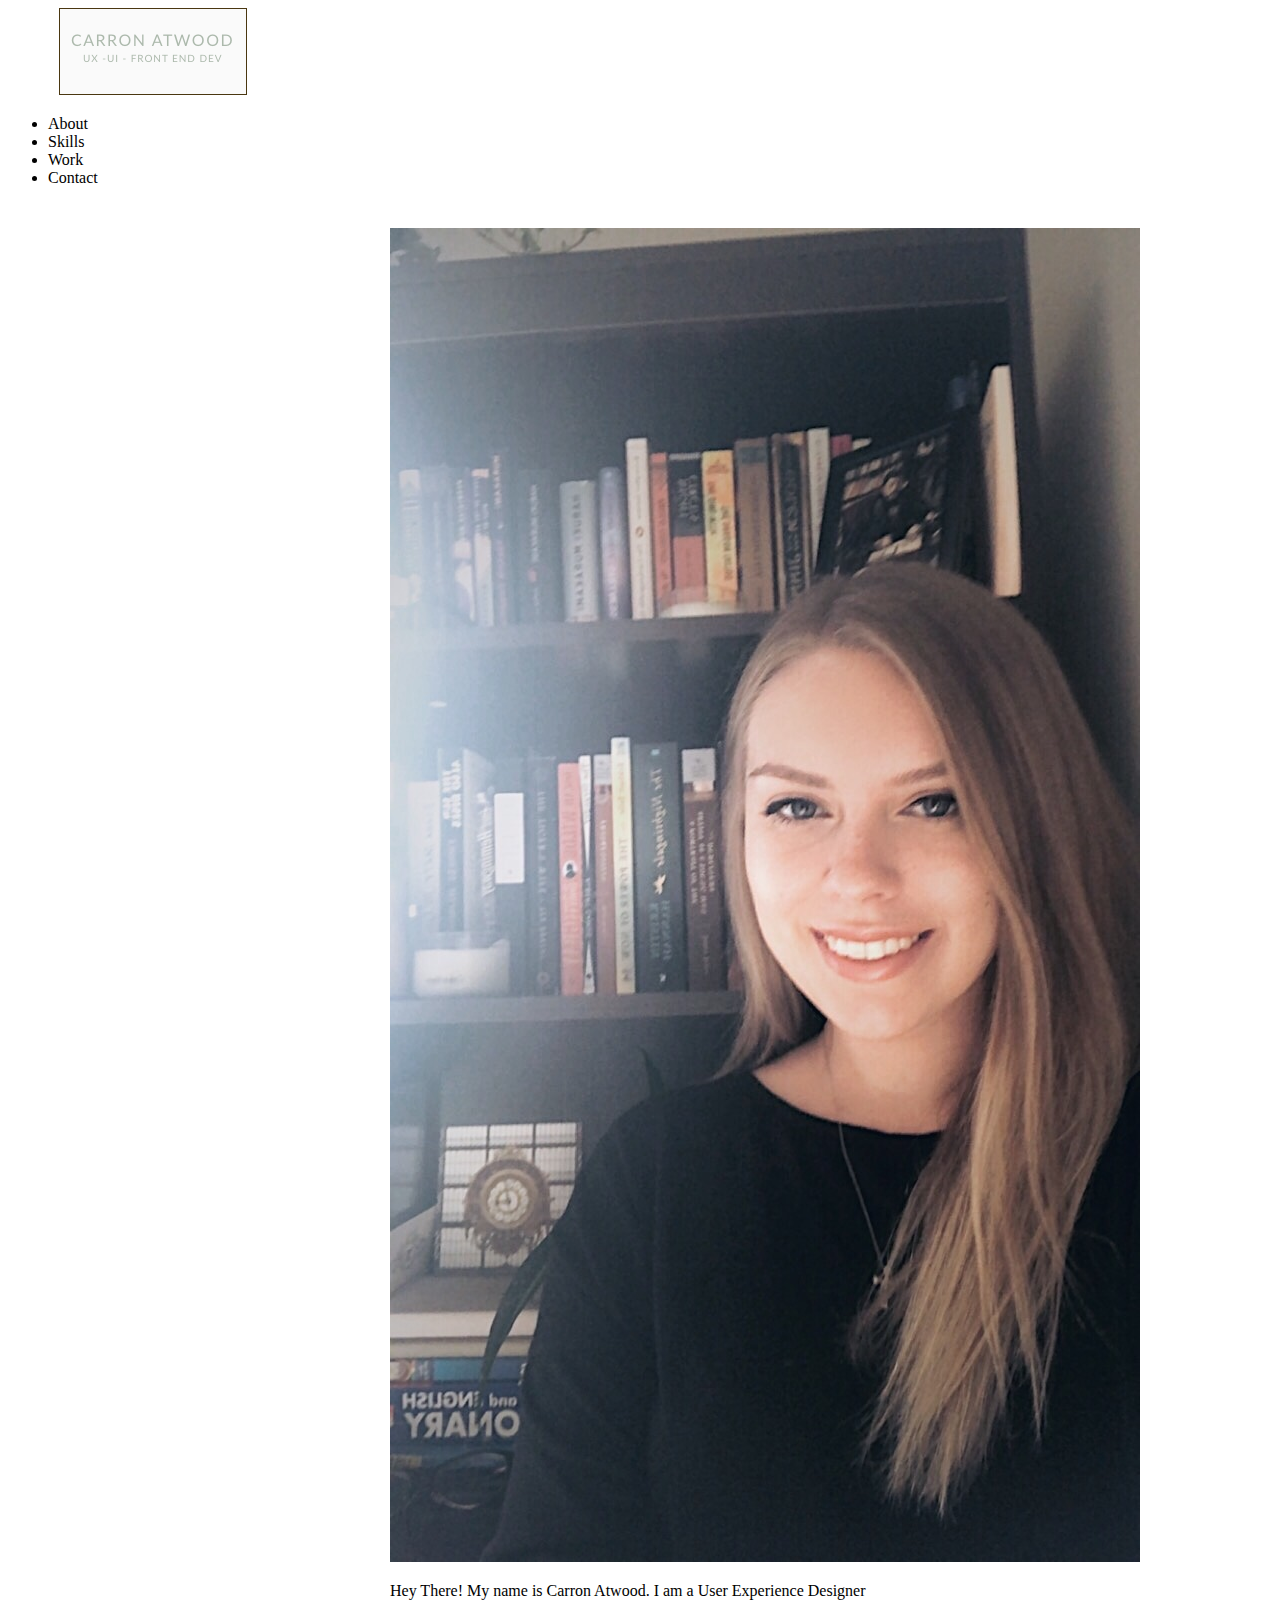
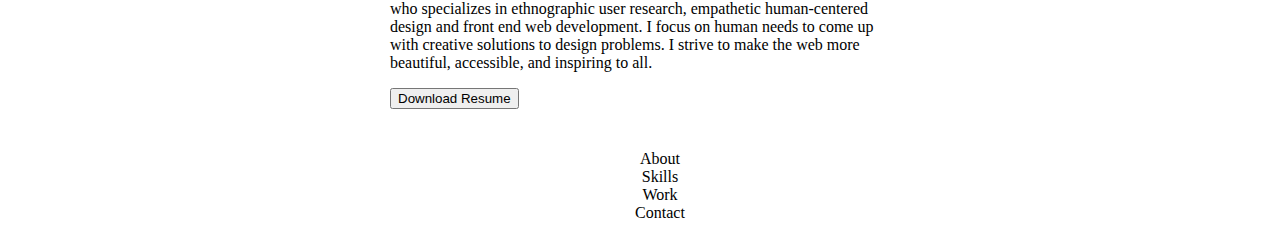
<file: UX_UI_HW_17/index.html>
<!DOCTYPE html>
<html lang="en">
<head>
    <title>Document</title>
    <link a href="css/style.css" type="text/css" rel="stylesheet">
</head>
<body>
    <header class="navigation"></header>
        <div class="inline-block logo">
            <img src="./images/LOGO.png">
        </div>
        <nav class="inline-block">
            <ul>
                <li>About</li>
                <li>Skills</li>
                <li>Work</li>
                <li>Contact</li>
            </ul>
        </nav>
    <section class= "heroImg">
        <div class="content">
            <div class="container"></div>
            <img src="images/IMG_0002.jpeg">
            <p>Hey There! My name is Carron Atwood. I am a User Experience Designer who specializes in ethnographic user research, empathetic human-centered design and front end web development. I focus on human needs to come up with creative solutions to design problems. I strive to make the web more beautiful, accessible, and inspiring to all.</p>
            <button type="button">Download Resume</button>
        </div>
    </section>
    <footer>
        <ul id=footerList>
            <li>About</li>
            <li>Skills</li>
            <li>Work</li>
            <li>Contact</li>
        </ul>
    </footer>
</body>
</html>
</file>
<file: UX_UI_HW_17/css/style.css>
.logo {
    width: 23%;
    padding: 15;
    text-align: center;
}
.nav {
    width: 73%;
    padding: 1%;
}
.ul {
    width: 50%;
    margin: 0 auto;
}
.heroImg {
    height: 100x;
    width: auto;
    padding: 25px;
    margin-left: auto;
    margin-right: auto;
}
.content{
    width: 500px;
    margin: 0 auto;
}
.footer{
    background-color: #373738;
    padding: 10px;
    display: inline-block;
    vertical-align: top;
}
#footerList{
    margin-left: auto;
    margin-right: auto;
    text-align: center;
    list-style-type: none;
}
</file>
